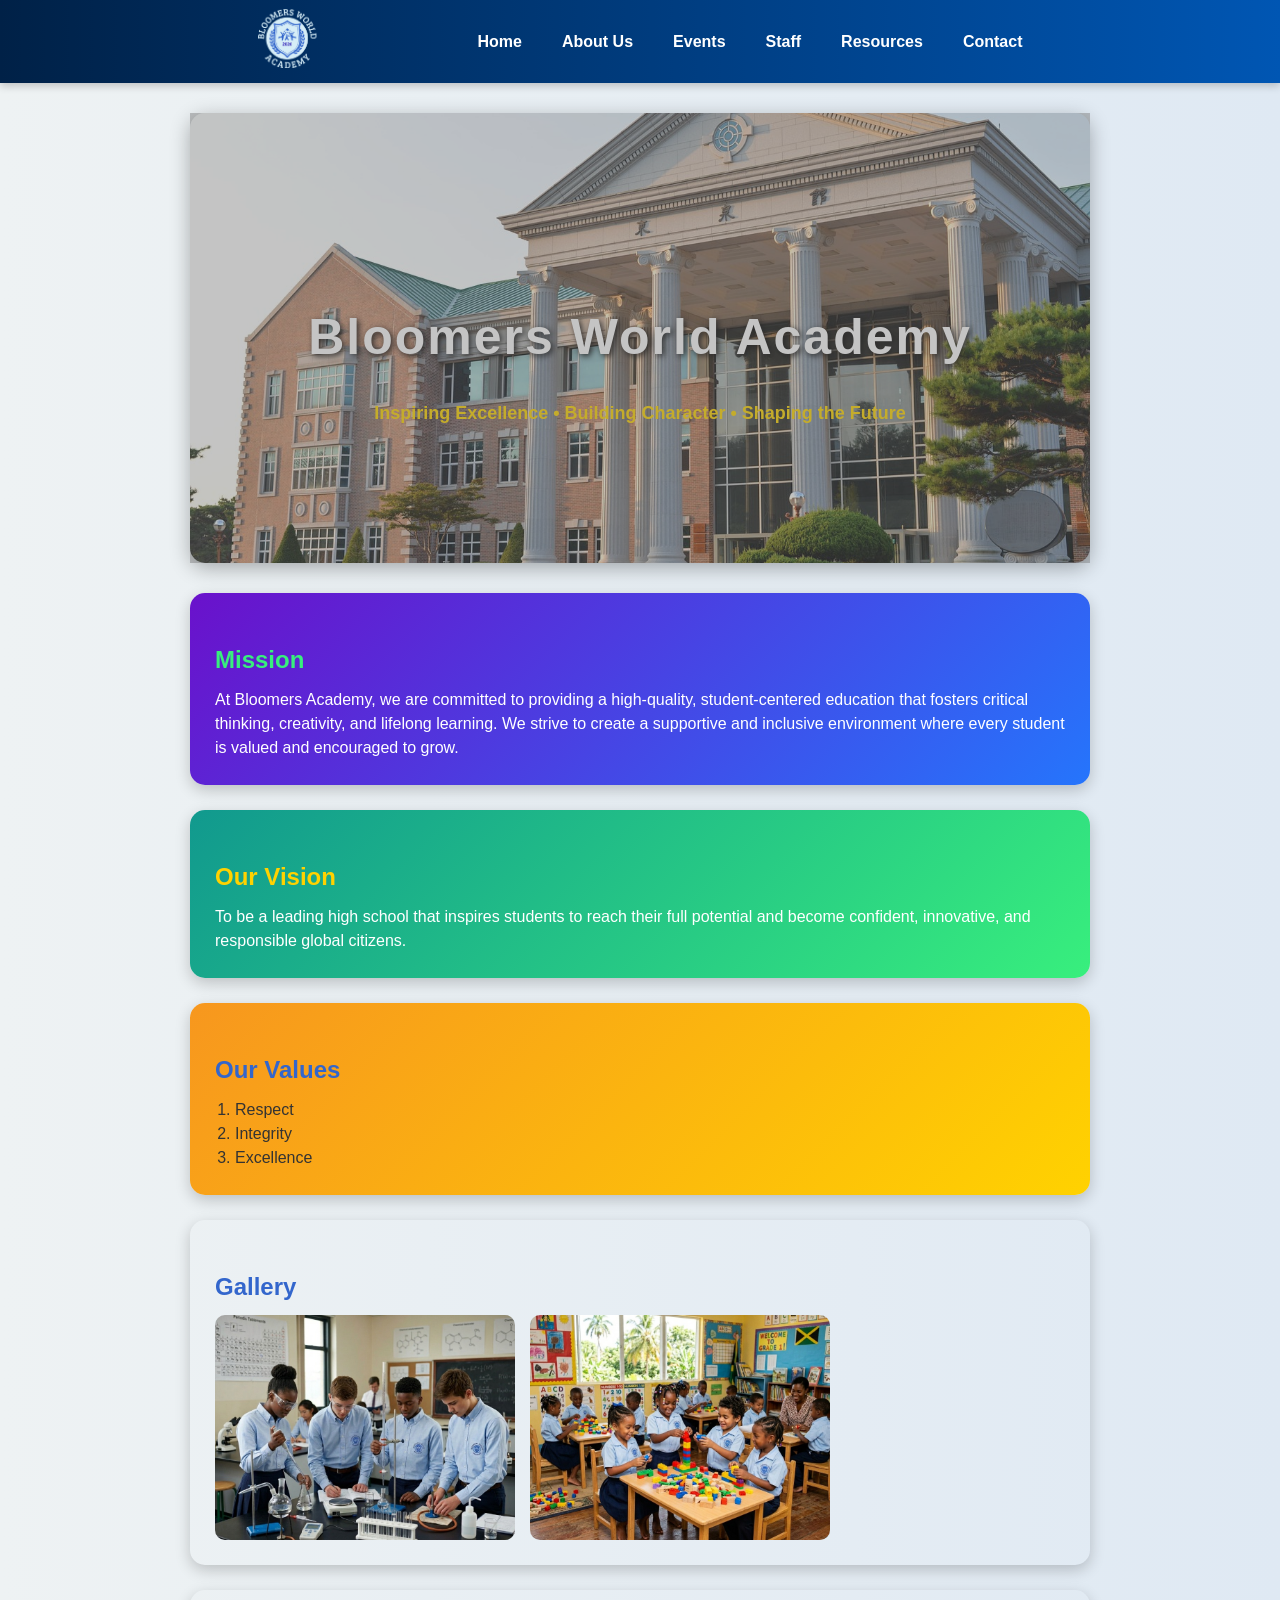
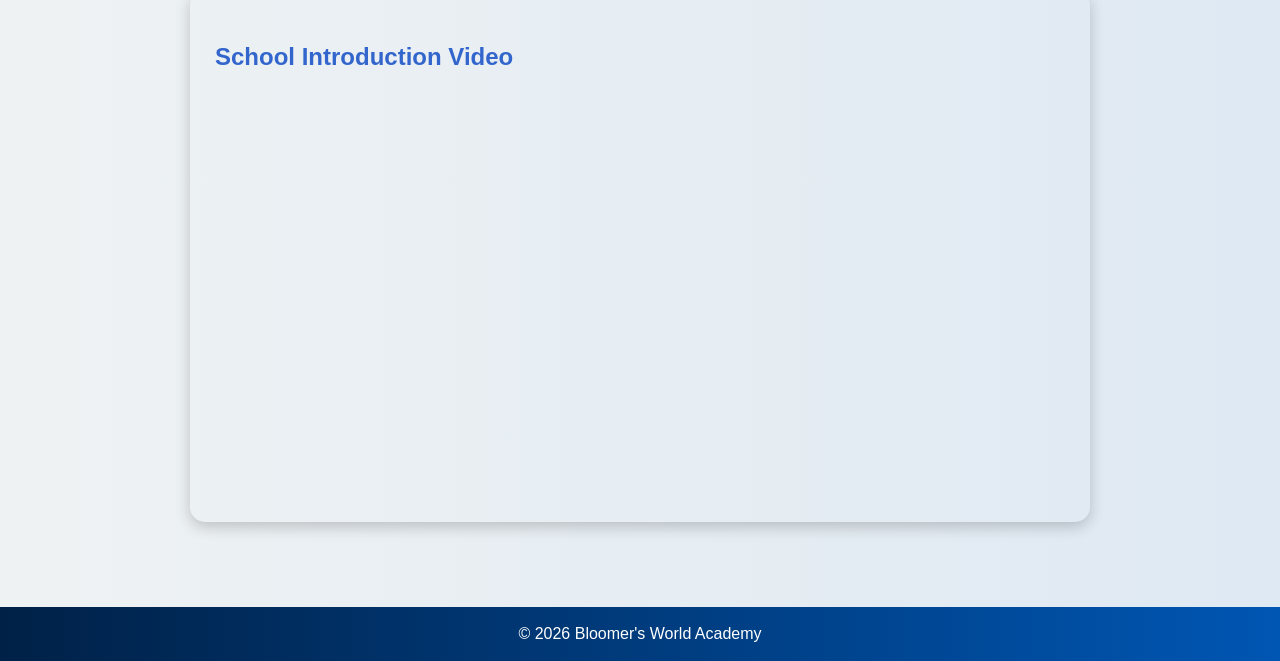
<file: index.html>
<!DOCTYPE html>
<html lang="en">
<head>
        <meta charset="UTF-8">
        <title>Bloomer's World Academy</title>
        <link rel="stylesheet" href="stylesheet/style.css">
</head>
<body>
<!-- Navigation bar with logo-->
<nav style="display: flex; align-items: center; justify-content: center; gap: 10px;">
    <a href="index.html">
        <img src="images\blmrslogooffset.png" alt="School Logo" width="180" 
        height="60">
    </a>
    <a href="index.html">Home</a>
    <a href="about_us.html">About Us</a>
    <a href="events.html">Events</a>
    <a href="staff.html">Staff</a>
    <a href="resources.html">Resources</a>
    <a href="contact.html">Contact</a>
</nav>

<div class="center-container">

        <section class="hero-section">
                <header>
                        <h1>Bloomers World Academy</h1>
                        <p>Inspiring Excellence • Building Character • Shaping the Future</p>
                </header>
        </section>

        <section class="card colorful">
                <h2 class="secondary">Mission</h2>
                <p>At Bloomers Academy, we are committed to providing a high-quality, student-centered education that fosters 
                critical thinking, creativity, and lifelong learning. We strive to create a supportive and inclusive 
                environment where every student is valued and encouraged to grow.</p>
        </section>

        <section class="card colorful">
                <h2 class="tertiary">Our Vision</h2>
                <p>To be a leading high school that inspires students to reach their full potential and become confident, 
                innovative, and responsible global citizens.</p>
        </section>

        <section class="card colorful">
                <h2>Our Values</h2>
                <ol>
                        <li>Respect</li>
                        <li>Integrity</li>
                        <li>Excellence</li>
                </ol>
        </section>

        <section class="card colorful">
                <h2>Gallery</h2>
                <div class="gallery">
                        <img src="images/High School students.jpeg">
                        
                        <img src="images/Face of the world.jpeg">
                </div>
        </section>

        <section class="card colorful">
    <h2> School Introduction Video</h2>

    <div style="text-align:center; margin-top:15px;">
        <iframe 
            width="100%" 
            height="400" 
            src="https://www.youtube.com/embed/MD_z8AY9NEc"
            title="School Video"
            frameborder="0"
            allowfullscreen
            style="border-radius:10px;">
        </iframe>
    </div>
</section>
</div>

<footer>
        <p>&copy; 2026 Bloomer's World Academy</p>
</footer>

</body>
</html>
</file>
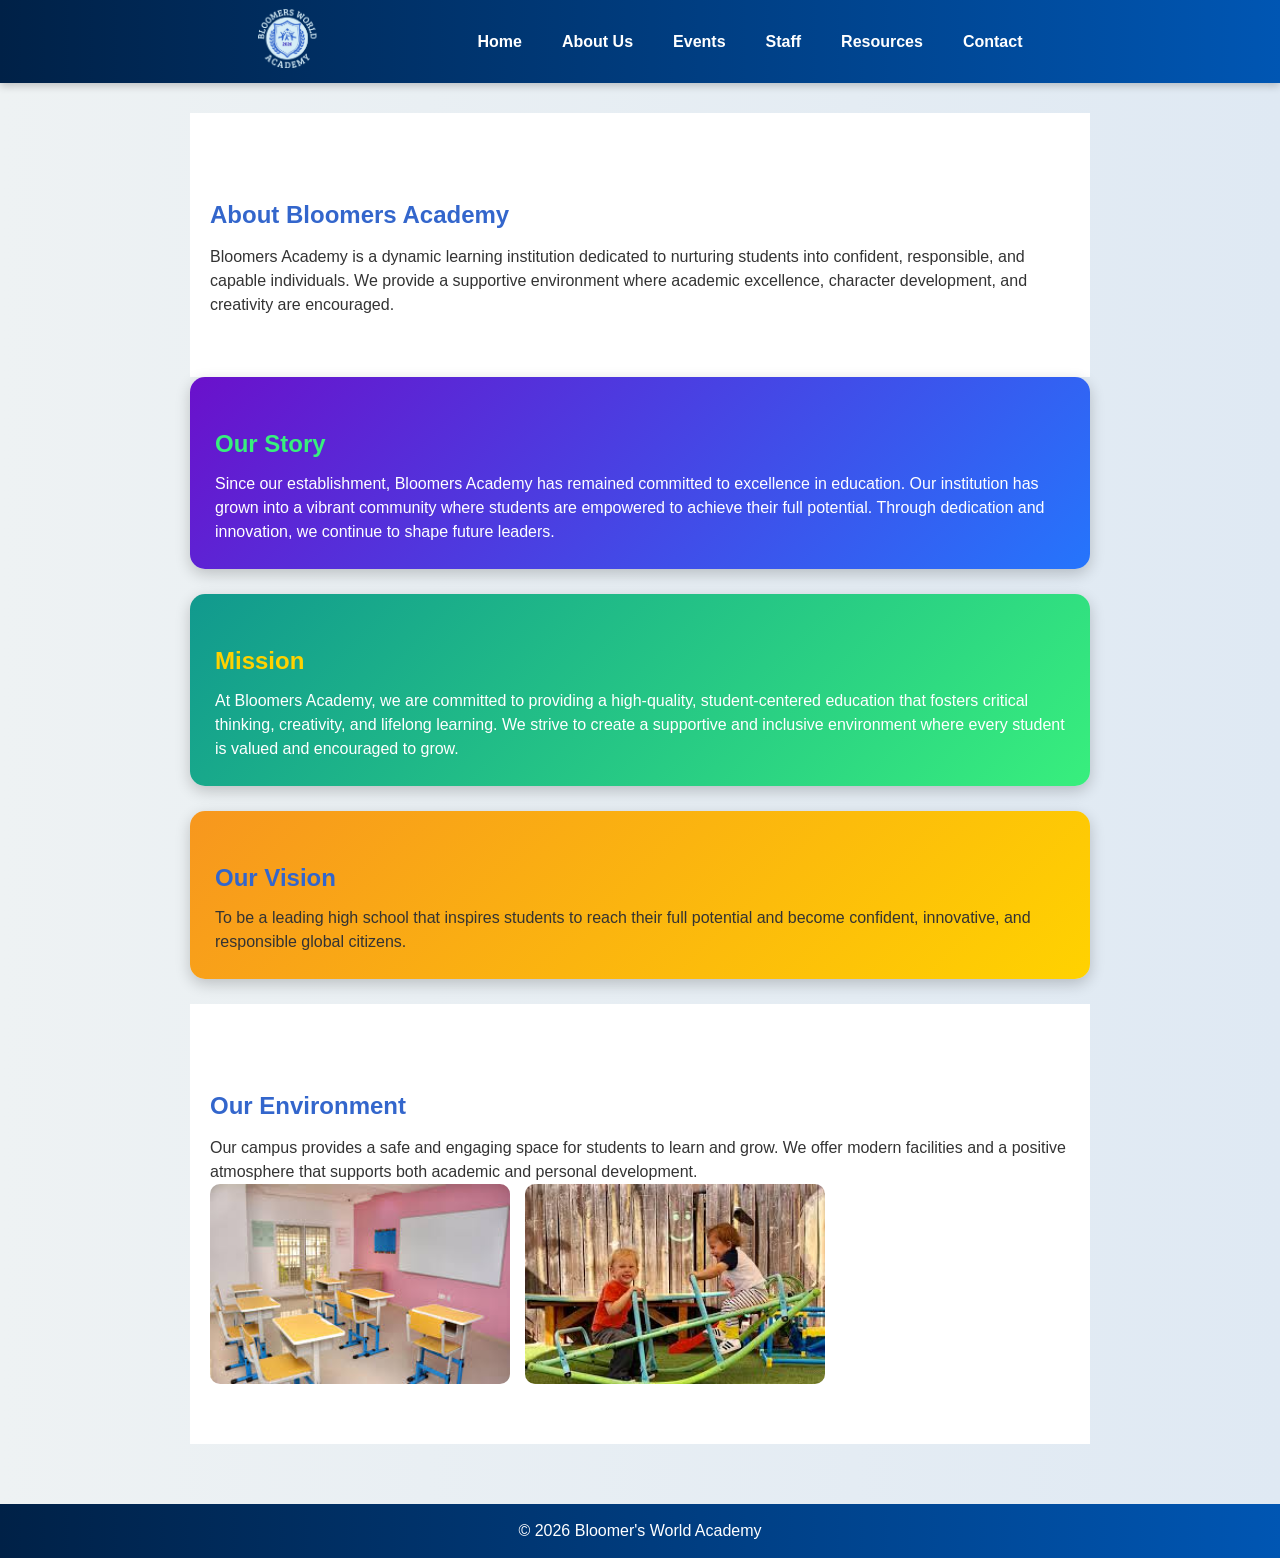
<file: about_us.html>
<!DOCTYPE html>
<html lang="en">
<head>
    <meta charset="UTF-8">
    <title>About Us</title>
    <link rel="stylesheet" href="stylesheet/style.css">
</head>

<body>

<!-- Navigation bar with logo-->
<nav style="display: flex; align-items: center; justify-content: center; gap: 10px;">
    <a href="index.html">
        <img src="images\blmrslogooffset.png" alt="School Logo" width="180" 
        height="60">
    </a>
    <a href="index.html">Home</a>
    <a href="about_us.html">About Us</a>
    <a href="events.html">Events</a>
    <a href="staff.html">Staff</a>
    <a href="resources.html">Resources</a>
    <a href="contact.html">Contact</a>
</nav>

<div class="center-container">

    <!-- SIMPLE HEADER (NOT HERO STYLE) -->
    <section class="content-section">
        <h1>About Bloomers Academy</h1>
        <p>
            Bloomers Academy is a dynamic learning institution dedicated to nurturing students into confident,
            responsible, and capable individuals. We provide a supportive environment where academic excellence,
            character development, and creativity are encouraged.
        </p>
    </section>

    <!-- SCHOOL STORY -->
    <section class="card colorful">
        <h2 class="secondary">Our Story</h2>
        <p>
            Since our establishment, Bloomers Academy has remained committed to excellence in education. 
            Our institution has grown into a vibrant community where students are empowered to achieve their 
            full potential. Through dedication and innovation, we continue to shape future leaders.
        </p>
    </section>

    <!-- MISSION & VISION SIDE BY SIDE FEEL -->
    <section class="card colorful">
        <h2 class="tertiary">Mission</h2>
        <p>
            At Bloomers Academy, we are committed to providing a high-quality, student-centered education that fosters 
            critical thinking, creativity, and lifelong learning. We strive to create a supportive and inclusive 
            environment where every student is valued and encouraged to grow.
        </p>
    </section>

    <section class="card colorful">
        <h2 class="quartenary">Our Vision</h2>
        <p>
            To be a leading high school that inspires students to reach their full potential and become confident, 
            innovative, and responsible global citizens.
        </p>
    </section>

   

    <!-- IMAGE + TEXT SECTION -->
    <section class="content-section">
        <h2>Our Environment</h2>
        <p>
            Our campus provides a safe and engaging space for students to learn and grow. 
            We offer modern facilities and a positive atmosphere that supports both academic and personal development.
        </p>

        <div class="gallery">
            <img src="images/classroom.jpg" alt="Classroom">
            <img src="images/playground.jpg" alt="Playground">
        </div>
    </section>

</div>

<footer>
    <p>&copy; 2026 Bloomer's World Academy</p>
</footer>

</body>
</html>
</file>
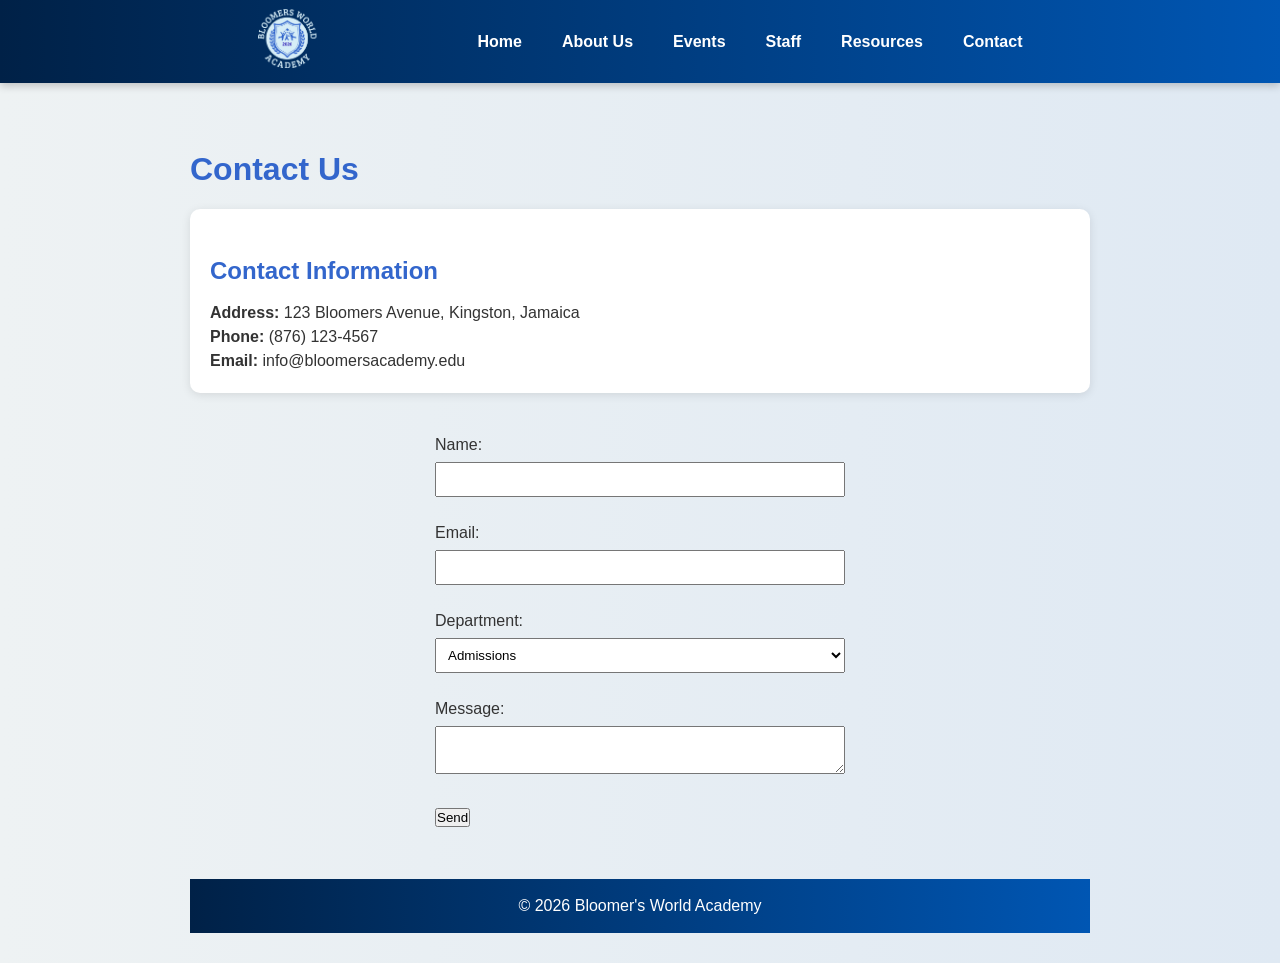
<file: contact.html>
<!DOCTYPE html>
<html lang="en">
<head>
<meta charset="UTF-8">
<meta name="viewport" content="width=device-width, initial-scale=1.0">
<title>Contact</title>
<link rel="stylesheet" href="stylesheet/style.css">
</head>

<body>

<!-- Navigation bar with logo-->
<nav style="display: flex; align-items: center; justify-content: center; gap: 10px;">
    <a href="index.html">
        <img src="images\blmrslogooffset.png" alt="School Logo" width="180" 
        height="60">
    </a>
    <a href="index.html">Home</a>
    <a href="about_us.html">About Us</a>
    <a href="events.html">Events</a>
    <a href="staff.html">Staff</a>
    <a href="resources.html">Resources</a>
    <a href="contact.html">Contact</a>
</nav>

<div class="center-container">
<header>
    <h1>Contact Us</h1>
</header>
<section style="background:#ffffff; padding:20px; border-radius:10px; margin-bottom:20px; box-shadow:0 2px 10px rgba(0,0,0,0.1);">

    <h2>Contact Information</h2>

    <p><strong> Address:</strong> 123 Bloomers Avenue, Kingston, Jamaica</p>

    <p><strong> Phone:</strong> (876) 123-4567</p>

    <p><strong> Email:</strong> info@bloomersacademy.edu</p>

</section>
<section>
<form action="https://formspree.io/f/xqeneqjo" method="POST">

<label>Name:</label><br>
<input type="text" name="name" required><br><br>

<label>Email:</label><br>
<input type="email" name="email" required><br><br>

<label>Department:</label><br>
<select name="department">
<option>Admissions</option>
<option>General Inquiry</option>
<option>Support</option>
</select><br><br>

<label>Message:</label><br>
<textarea name="message" required></textarea><br><br>


<input type="hidden" name="_subject" value="New Contact Form Submission">

<button type="submit">Send</button>
</form>
</section>

<footer>
        <p>&copy; 2026 Bloomer's World Academy</p>
</footer>

</body>
</html>
</file>
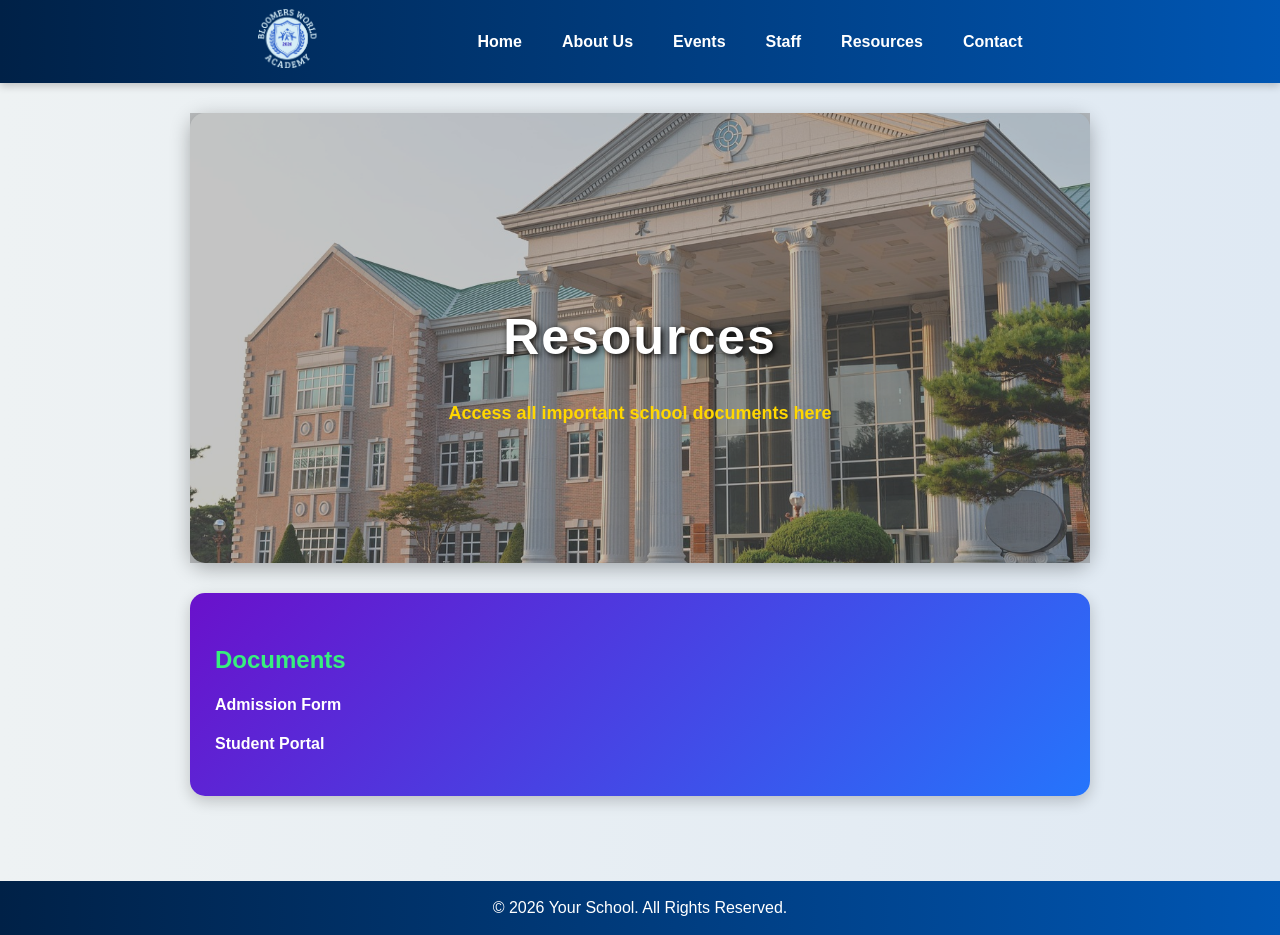
<file: downloads.html>
<!DOCTYPE html>
<html lang="en">
<head>
<meta charset="UTF-8">
<title>Downloads</title>
<link rel="stylesheet" href="stylesheet/style.css">
</head>

<body>

<!-- Navigation bar with logo-->
<nav style="display: flex; align-items: center; justify-content: center; gap: 10px;">
    <a href="index.html">
        <img src="images\blmrslogooffset.png" alt="School Logo" width="180" 
        height="60">
    </a>
    <a href="index.html">Home</a>
    <a href="about_us.html">About Us</a>
    <a href="events.html">Events</a>
    <a href="staff.html">Staff</a>
    <a href="downloads.html">Resources</a>
    <a href="contact.html">Contact</a>
</nav>

<div class="center-container">

    <!-- HERO SECTION (you already have this styled) -->
    <section class="hero-section">
        <div>
            <h1>Resources</h1>
            <p>Access all important school documents here</p>
        </div>
    </section>

    <!-- CARD SECTION (reusing your card + colorful styles) -->
    <section class="card colorful">

        <h2 class="secondary">Documents</h2>

        <ul style="list-style: none; padding: 0;">

            <li style="margin: 15px 0;">
                <!-- opens document in another tab -->
                <a href="https://images.sampleforms.com/wp-content/uploads/2024/04/School-Application-Form-PDF.pdf?" 
                target="_blank" rel="noopener noreferrer"

                   style="text-decoration: none; color: white; font-weight: bold;">
                     Admission Form
                </a>
            </li>
            

            <li style="margin: 15px 0;">
                <a href="https://www.bloomworldacademy.ae/about-us/welcome/school-policies" target="_blank" rel="noopener noreferrer"
                   style="text-decoration: none; color: white; font-weight: bold;">
                    Student Portal
                </a>
            </li>

        </ul>

    </section>

</div>

<footer>
    <p>&copy; 2026 Your School. All Rights Reserved.</p>
</footer>

</body>
</html>
</file>
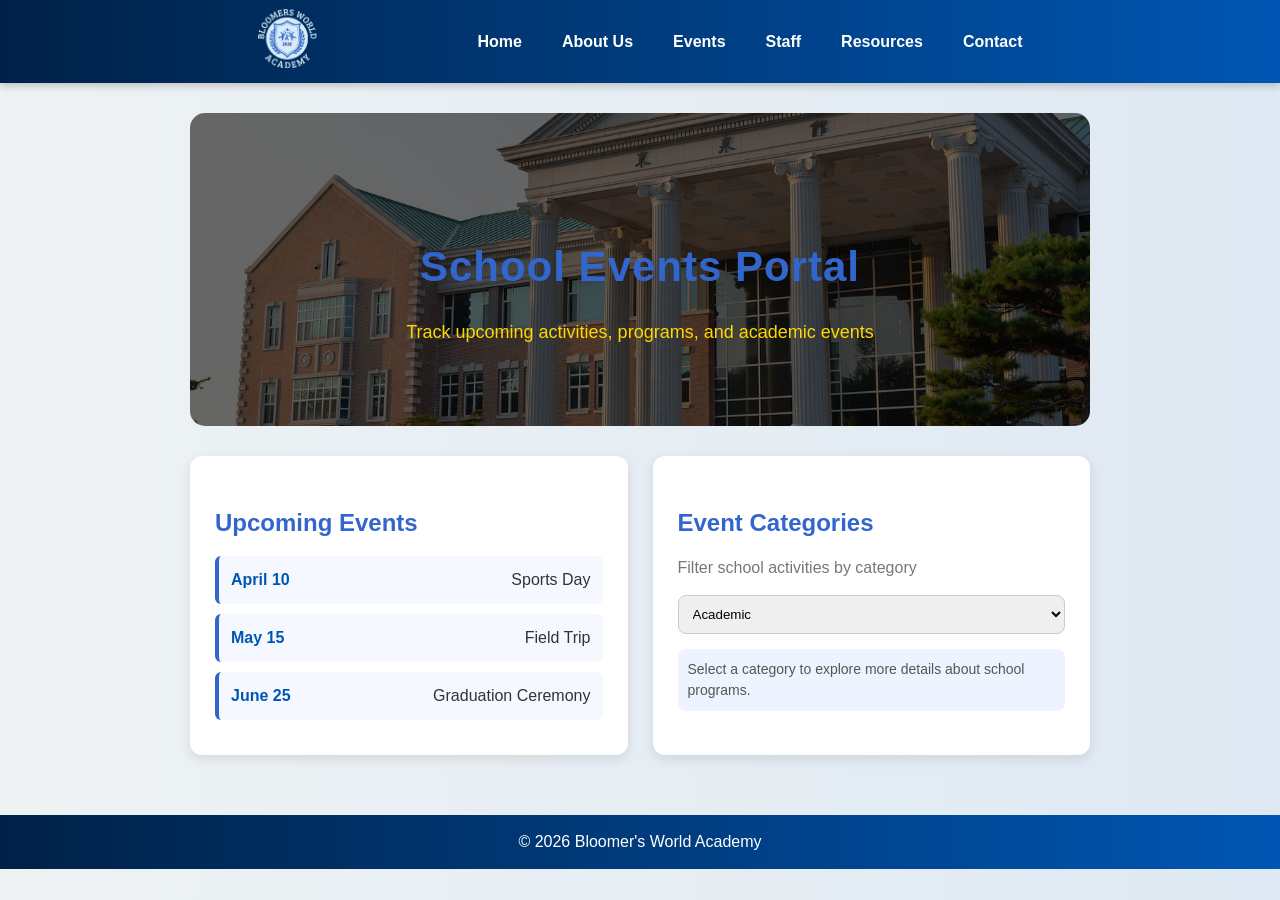
<file: events.html>
<!DOCTYPE html>
<html lang="en">
<head>
<meta charset="UTF-8">
<title>Events</title>
<link rel="stylesheet" href="stylesheet/style.css">
</head>

<body>

<!-- Navigation bar with logo-->
<nav style="display: flex; align-items: center; justify-content: center; gap: 10px;">
    <a href="index.html">
        <img src="images\blmrslogooffset.png" alt="School Logo" width="180" 
        height="60">
    </a>
    <a href="index.html">Home</a>
    <a href="about_us.html">About Us</a>
    <a href="events.html">Events</a>
    <a href="staff.html">Staff</a>
    <a href="resources.html">Resources</a>
    <a href="contact.html">Contact</a>
</nav>

<div class="center-container">

    
    <section class="events-hero">
        <div>
            <h1>School Events Portal</h1>
            <p>Track upcoming activities, programs, and academic events</p>
        </div>
    </section>

    
    <div class="events-grid">

        
        <section class="event-box">
            <h2>Upcoming Events</h2>

            <div class="event-item">
                <span class="date">April 10</span>
                <p> Sports Day</p>
            </div>

            <div class="event-item">
                <span class="date">May 15</span>
                <p>Field Trip</p>
            </div>

            <div class="event-item">
                <span class="date">June 25</span>
                <p>Graduation Ceremony</p>
            </div>
        </section>

        
        <section class="event-box">
            <h2> Event Categories</h2>

            <p class="muted">Filter school activities by category</p>

            <select>
                <option>Academic</option>
                <option>Sports</option>
                <option>Social</option>
                <option>Workshops</option>
                <option>Exhibitions</option>
            </select>

            <div class="event-note">
                Select a category to explore more details about school programs.
            </div>
        </section>

    </div>

</div>

<footer>
    <p>&copy; 2026 Bloomer's World Academy</p>
</footer>

</body>
</html>
</file>
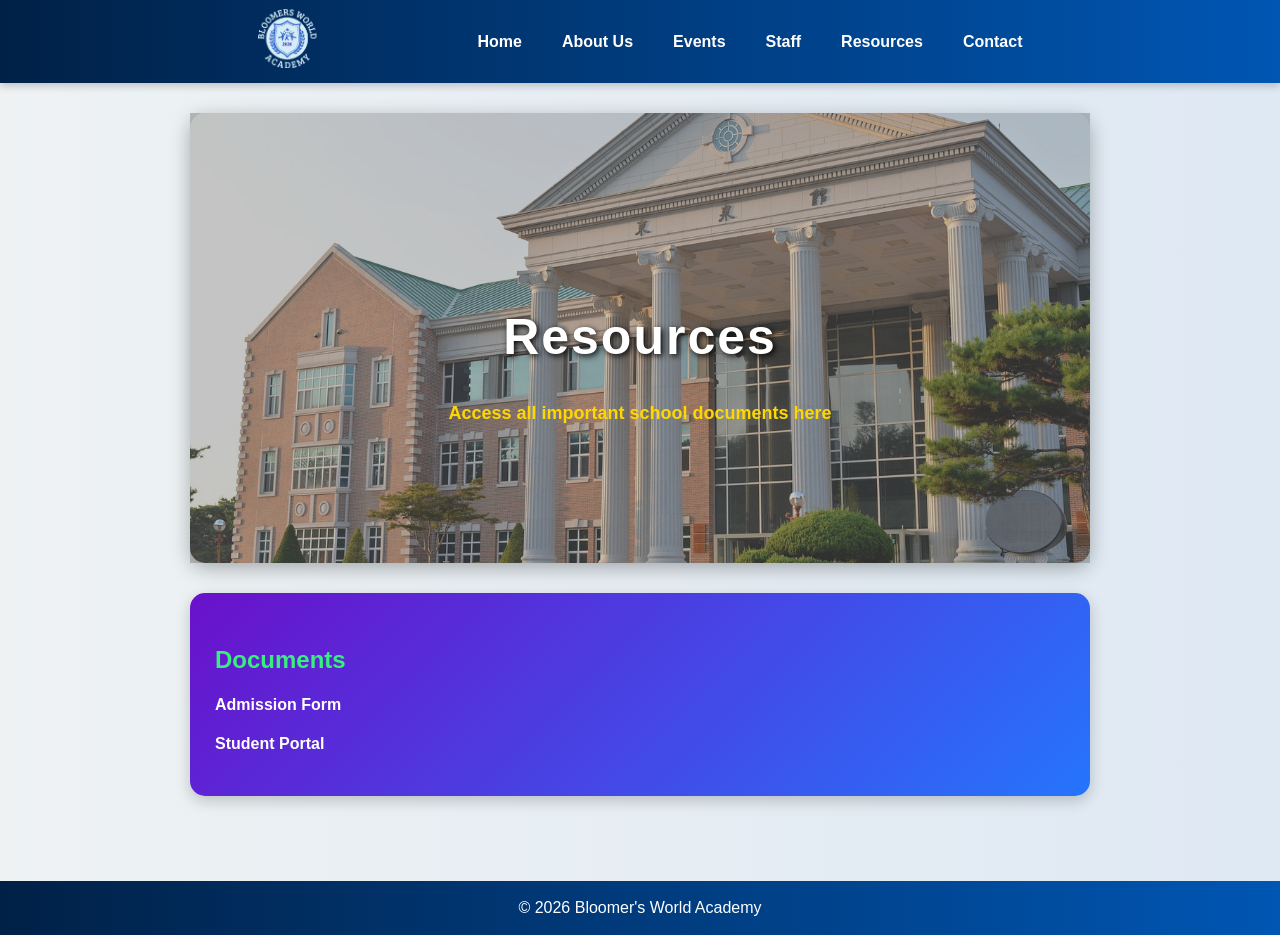
<file: resources.html>
<!DOCTYPE html>
<html lang="en">
<head>
<meta charset="UTF-8">
<title>Downloads</title>
<link rel="stylesheet" href="stylesheet/style.css">
</head>

<body>

<!-- Navigation bar with logo-->
<nav style="display: flex; align-items: center; justify-content: center; gap: 10px;">
    <a href="index.html">
        <img src="images\blmrslogooffset.png" alt="School Logo" width="180" 
        height="60">
    </a>
    <a href="index.html">Home</a>
    <a href="about_us.html">About Us</a>
    <a href="events.html">Events</a>
    <a href="staff.html">Staff</a>
    <a href="resources.html">Resources</a>
    <a href="contact.html">Contact</a>
</nav>

<div class="center-container">

    <!-- HERO SECTION (you already have this styled) -->
    <section class="hero-section">
        <div>
            <h1>Resources</h1>
            <p>Access all important school documents here</p>
        </div>
    </section>

    <!-- CARD SECTION (reusing your card + colorful styles) -->
    <section class="card colorful">

        <h2 class="secondary">Documents</h2>

        <ul style="list-style: none; padding: 0;">

            <li style="margin: 15px 0;">
                <!-- opens document in another tab -->
                <a href="https://images.sampleforms.com/wp-content/uploads/2024/04/School-Application-Form-PDF.pdf?" 
                target="_blank" rel="noopener noreferrer"

                   style="text-decoration: none; color: white; font-weight: bold;">
                     Admission Form
                </a>
            </li>
            

            <li style="margin: 15px 0;">
                <a href="https://www.bloomworldacademy.ae/about-us/welcome/school-policies" target="_blank" rel="noopener noreferrer"
                   style="text-decoration: none; color: white; font-weight: bold;">
                    Student Portal
                </a>
            </li>

        </ul>

    </section>

</div>

<footer>
    <p>&copy; 2026 Bloomer's World Academy</p>
</footer>

</body>
</html>
</file>
<file: stylesheet/style.css>
body {
  font-family: Arial, sans-serif;
  line-height: 1.5;
  margin: 0;
  background-color: rgb(186, 228, 241);
  color: #333333;
}

.welcome-section {
  width: 100%;
  body {
  font-family: Arial, sans-serif;
  line-height: 1.5;
  margin: 0;
  background-color: rgb(186, 228, 241);
  color: #333333;
}

.welcome-section {
  width: 100%;
  text-align: center;
}

.full-width-img {
  width: 100%;
  height: auto;
  display: block;
}

h1, h2 {
  color: #3366cc;
  margin-top: 1em;
  margin-bottom: 0.5em;
  body {
  font-family: Arial, sans-serif;
  line-height: 1.5;
  margin: 0;
  background-color: rgb(186, 228, 241);
  color: #333333;
}



.welcome-section {
  width: 100%;
  text-align: center;
  
}

.full-width-img {
  width: 100%;
  height: auto;
  display: block;
}

h1, h2, h3 {
  color: #3366cc;
  margin-top: 1em;
  margin-bottom: 0.5em;
  text-align: center;
}



nav a:hover {
  color: #ff6600;
}

.p1 {
  font-family: "Times New Roman", Times, serif;
}
nav {
  background-color: #3366cc;
  padding: 12px;
  text-align: center;
}

nav a {
  color: white;
  text-decoration: none;
  margin: 0 15px;
  font-weight: bold;
}
form {
  width: 50%;
  margin: auto;
  padding: 20px;
}

input, select, textarea {
  width: 100%;
  padding: 8px;
  margin-top: 5px;
  text-align: center;
}
.center-container {
  max-width: 900px;
  margin: 0 auto;
  padding: 0 20px;
}
}

nav a:hover {
  color: #ff6600;
}

.p1 {
  font-family: "Times New Roman", Times, serif;
}
nav {
  background-color: #3366cc;
  padding: 12px;
  text-align: center;
}

nav a {
  color: white;
  text-decoration: none;
  margin: 0 15px;
  font-weight: bold;
}
form {
  width: 50%;
  margin: auto;
  padding: 20px;
}

input, select, textarea {
  width: 100%;
  padding: 8px;
  margin-top: 5px;
}
.center-container {
  max-width: 900px;
  margin: 0 auto;
  padding: 0 20px;
}
}

.full-width-img {
  width: 100%;
  height: auto;
  display: block;
}
/* Colour controls for Colourful Containers*/
h1, h2 {
  color: #3366cc;
  margin-top: 1em;
  margin-bottom: 0.5em;
}
/* ================================================== */
/* secondary Colour controlls for visual accessibility*/
/* ================================================== */
h1.secondary, h2.secondary {  
  color: #38ef7d
}

/* ================================================== */
/* Tertiary Colour controlls for visual accessibility*/
/* ================================================== */
h1.tertiary, h2.tertiary {  
  color: #ffd200
}

/* ================================================== */
/* Tertiary Colour controlls for visual accessibility*/
/* ================================================== */
h1.quaternary, h2.quaternary {  
  color: #2575fc
}


nav a:hover {
  color: #ff6600;
}

.p1 {
  font-family: "Times New Roman", Times, serif;
}
nav {
  background-color: #3366cc;
  padding: 12px;
  text-align: center;
}

nav a {
  color: white;
  text-decoration: none;
  margin: 0 15px;
  font-weight: bold;
}
form {
  width: 50%;
  margin: auto;
  padding: 20px;
}

input, select, textarea {
  width: 100%;
  padding: 8px;
  margin-top: 5px;
}
.center-container {
  max-width: 900px;
  margin: 0 auto;
  padding: 0 20px;
}
.hero-section {
    background-image: url("https://lh3.googleusercontent.com/gps-cs-s/APNQkAGECk-vHQKaql86nRbF1qEGCq71qpd2NiPC_jyBgoPblrcABME7MGBXYdKrewgHQAsYqxAiirZ9kmC6X_C2wdOv6RscYN9aNkr2YcPl88HD5ZiA0Sn3aTAgO3O2PaePSSBV2Rf_=s680-w680-h510-rw");
    background-size: cover;
    background-position: center;
    background-attachment: fixed;
    min-height: 50vh;
    display: flex;
    align-items: center;
    justify-content: center;
    color: rgb(255, 255, 255);
    text-align: center;
}

.content-section {
    background: rgb(255, 255, 255);
    padding: 60px 20px;
}
.hero-section h1 {
    color: white;
    font-size: 3rem;
    text-shadow: 2px 2px 6px black;
}

.hero-section p {
    color: white;
    font-size: 1.3rem;
}
.hero-section {
    position: relative;
}

.hero-section::before {
    content: "";
    position: absolute;
    inset: 0;
    background: rgba(107, 107, 107, 0.4);
}

.hero-section div {
    position: relative;
    z-index: 2;
}
  /*Adding a little beauty to our Home page*/

  
* {
    margin: 0;
    padding: 0;
    box-sizing: border-box;
}


body {
    font-family: 'Segoe UI', sans-serif;
    background: linear-gradient(to right, #eef2f3, #dfe9f3);
    color: #333;
}


nav {
    background: linear-gradient(to right, #002147, #0056b3);
    padding: 8px;
    text-align: center; 
    box-shadow: 0 3px 8px rgba(0,0,0,0.2);
}

nav a {
    color: white;
    text-decoration: none;
    margin: 0 15px;
    font-weight: bold;
    transition: 0.3s;
}

nav a:hover {
    color: #ffd700;
}


.center-container {
    width: 85%;
    margin: auto;
    padding: 30px 0;
}

.hero-section p {
    font-weight: bold;
}

.hero-section {
    background: linear-gradient(rgba(0,0,0,0.0), rgba(0,0,0,0.0)),
                url('../images/School Building.jpg');
    background-size: cover;
    background-position: center;
    color: white;
    text-align: center;
    padding: 100px 20px;
    border-radius: 15px;
    margin-bottom: 30px;
    box-shadow: 0 5px 20px rgba(0,0,0,0.3);
}

.hero-section h1 {
    font-size: 50px;
    letter-spacing: 2px;
}

.hero-section p {
    font-size: 18px;
    margin-top: 10px;
    color: #ffd700;
}

/* CARD DESIGN */
.card {
    padding: 25px;
    margin-bottom: 25px;
    border-radius: 15px;
    color: white;
    box-shadow: 0 5px 15px rgba(0,0,0,0.2);
    transition: transform 0.3s, box-shadow 0.3s;
}

/* Bloomers COLORFUL CARDS */
.colorful:nth-child(1) { background: linear-gradient(135deg, #ff7e5f, #feb47b); }
.colorful:nth-child(2) { background: linear-gradient(135deg, #6a11cb, #2575fc); }
.colorful:nth-child(3) { background: linear-gradient(135deg, #11998e, #38ef7d); }
.colorful:nth-child(4) { background: linear-gradient(135deg, #f7971e, #ffd200); color: #333; }


.card:hover {
    transform: translateY(-5px);
    box-shadow: 0 10px 25px rgba(0,0,0,0.3);
}


.card h2 {
    margin-bottom: 10px;
}


ol {
    padding-left: 20px;
}


.gallery {
    display: flex;
    gap: 15px;
    flex-wrap: wrap;
}

.gallery img {
    width: 300px;
    border-radius: 10px;
    transition: transform 0.3s;
}

.gallery img:hover {
    transform: scale(1.1);
}


footer {
    background: linear-gradient(to right, #002147, #0056b3);
    color: white;
    text-align: center;
    padding: 15px;
    margin-top: 30px;
}


.events-hero {
    background: linear-gradient(rgba(0,0,0,0.6), rgba(0,0,0,0.6)),
                url('../images/School Building.jpg');
    background-size: cover;
    background-position: center;
    border-radius: 15px;
    padding: 80px 20px;
    text-align: center;
    color: white;
    margin-bottom: 30px;
}

.events-hero h1 {
    font-size: 42px;
    letter-spacing: 1px;
}

.events-hero p {
    font-size: 18px;
    margin-top: 10px;
    color: #ffd700;
}

/* ============================= */
/* EVENTS GRID LAYOUT */
/* ============================= */

.events-grid {
    display: grid;
    grid-template-columns: 1fr 1fr;
    gap: 25px;
}

/* ============================= */
/* EVENT BOXES */
/* ============================= */

.event-box {
    background: white;
    padding: 25px;
    border-radius: 12px;
    box-shadow: 0 4px 12px rgba(0,0,0,0.1);
}

/* HEADINGS */
.event-box h2 {
    margin-bottom: 15px;
    color: #3366cc;
}

/* EVENT ITEMS */
.event-item {
    display: flex;
    justify-content: space-between;
    padding: 12px;
    border-left: 4px solid #3366cc;
    background: #f5f9ff;
    margin-bottom: 10px;
    border-radius: 6px;
}

/* DATE TAG */
.date {
    font-weight: bold;
    color: #0056b3;
}

/* MUTED TEXT */
.muted {
    color: #777;
    margin-bottom: 10px;
}

/* DROPDOWN */
.event-box select {
    width: 100%;
    padding: 10px;
    border-radius: 8px;
    border: 1px solid #ccc;
}

/* NOTE BOX */
.event-note {
    margin-top: 15px;
    font-size: 14px;
    color: #555;
    background: #eef4ff;
    padding: 10px;
    border-radius: 8px;
}

/* ============================= */
/* RESPONSIVE */
/* ============================= */

@media (max-width: 768px) {
    .events-grid {
        grid-template-columns: 1fr;
    }
}
</file>
